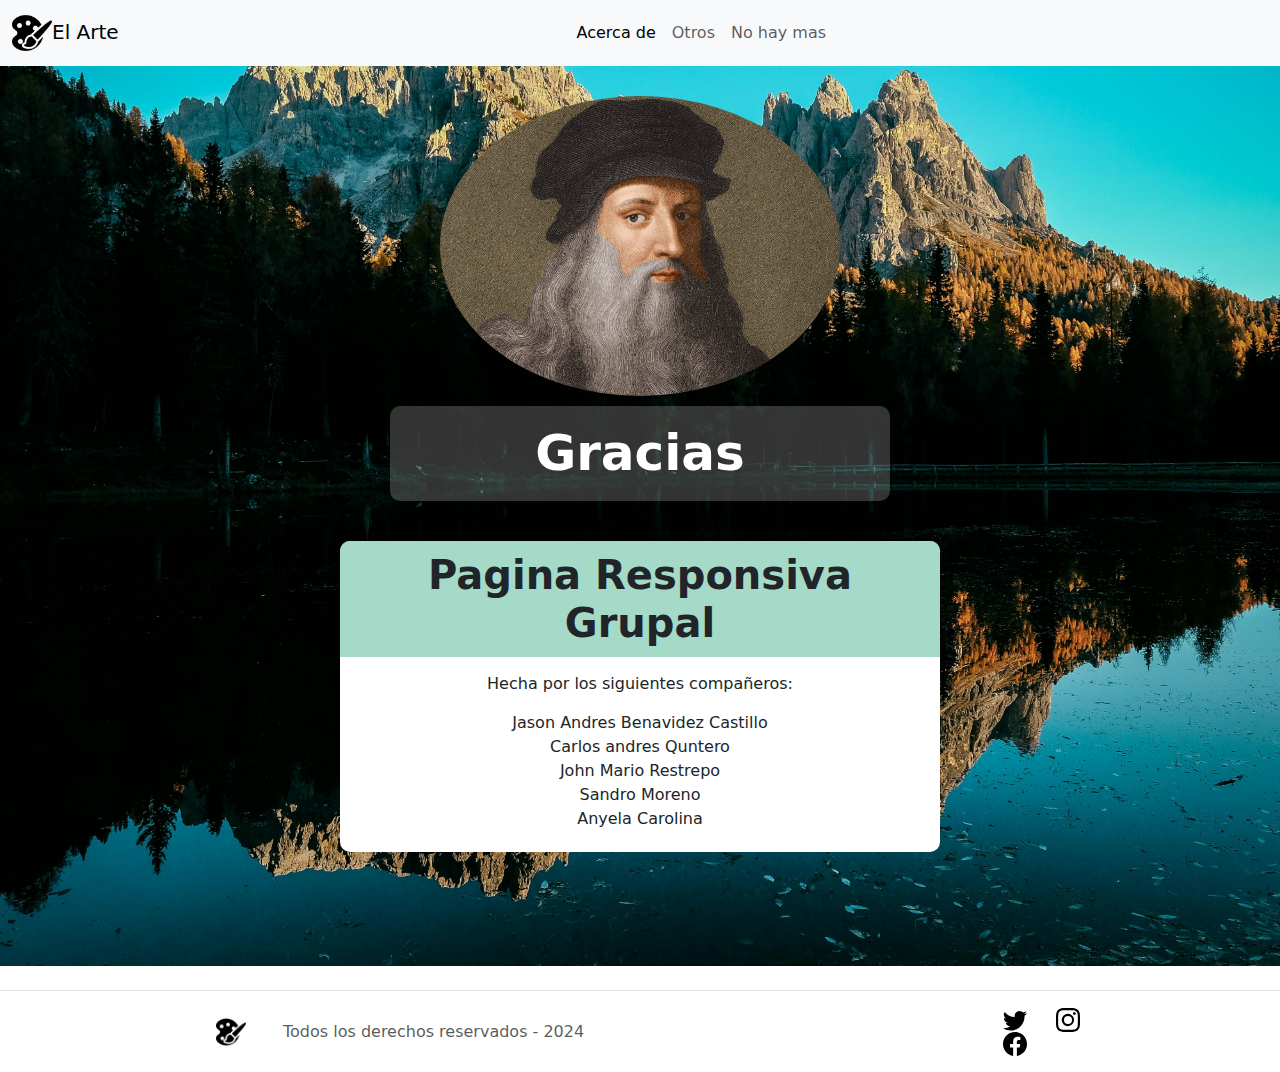
<file: acerca_de.html>
<!DOCTYPE html>
<html style="height: 100%;" lang="en">
<head>
  <meta charset="UTF-8">
  <meta name="viewport" content="width=device-width, initial-scale=1.0">
  <title>El arte</title>
  <link rel="stylesheet" href="./assets/style.css">
  <link href="https://cdn.jsdelivr.net/npm/bootstrap@5.3.3/dist/css/bootstrap.min.css" rel="stylesheet" integrity="sha384-QWTKZyjpPEjISv5WaRU9OFeRpok6YctnYmDr5pNlyT2bRjXh0JMhjY6hW+ALEwIH" crossorigin="anonymous">
  <link rel="icon" type="image/png" href="./assets/icono/iconotittleart.png">
</head>
<body style="height: 100%;">
  <svg xmlns="http://www.w3.org/2000/svg" style="display: none;">
    <symbol id="bootstrap" viewBox="0 0 118 94">
      <title>Bootstrap</title>
      <path fill-rule="evenodd" clip-rule="evenodd" d="M24.509 0c-6.733 0-11.715 5.893-11.492 12.284.214 6.14-.064 14.092-2.066 20.577C8.943 39.365 5.547 43.485 0 44.014v5.972c5.547.529 8.943 4.649 10.951 11.153 2.002 6.485 2.28 14.437 2.066 20.577C12.794 88.106 17.776 94 24.51 94H93.5c6.733 0 11.714-5.893 11.491-12.284-.214-6.14.064-14.092 2.066-20.577 2.009-6.504 5.396-10.624 10.943-11.153v-5.972c-5.547-.529-8.934-4.649-10.943-11.153-2.002-6.484-2.28-14.437-2.066-20.577C105.214 5.894 100.233 0 93.5 0H24.508zM80 57.863C80 66.663 73.436 72 62.543 72H44a2 2 0 01-2-2V24a2 2 0 012-2h18.437c9.083 0 15.044 4.92 15.044 12.474 0 5.302-4.01 10.049-9.119 10.88v.277C75.317 46.394 80 51.21 80 57.863zM60.521 28.34H49.948v14.934h8.905c6.884 0 10.68-2.772 10.68-7.727 0-4.643-3.264-7.207-9.012-7.207zM49.948 49.2v16.458H60.91c7.167 0 10.964-2.876 10.964-8.281 0-5.406-3.903-8.178-11.425-8.178H49.948z"></path>
    </symbol>
    <symbol id="facebook" viewBox="0 0 16 16">
      <path d="M16 8.049c0-4.446-3.582-8.05-8-8.05C3.58 0-.002 3.603-.002 8.05c0 4.017 2.926 7.347 6.75 7.951v-5.625h-2.03V8.05H6.75V6.275c0-2.017 1.195-3.131 3.022-3.131.876 0 1.791.157 1.791.157v1.98h-1.009c-.993 0-1.303.621-1.303 1.258v1.51h2.218l-.354 2.326H9.25V16c3.824-.604 6.75-3.934 6.75-7.951z"></path>
    </symbol>
    <symbol id="instagram" viewBox="0 0 16 16">
        <path d="M8 0C5.829 0 5.556.01 4.703.048 3.85.088 3.269.222 2.76.42a3.917 3.917 0 0 0-1.417.923A3.927 3.927 0 0 0 .42 2.76C.222 3.268.087 3.85.048 4.7.01 5.555 0 5.827 0 8.001c0 2.172.01 2.444.048 3.297.04.852.174 1.433.372 1.942.205.526.478.972.923 1.417.444.445.89.719 1.416.923.51.198 1.09.333 1.942.372C5.555 15.99 5.827 16 8 16s2.444-.01 3.298-.048c.851-.04 1.434-.174 1.943-.372a3.916 3.916 0 0 0 1.416-.923c.445-.445.718-.891.923-1.417.197-.509.332-1.09.372-1.942C15.99 10.445 16 10.173 16 8s-.01-2.445-.048-3.299c-.04-.851-.175-1.433-.372-1.941a3.926 3.926 0 0 0-.923-1.417A3.911 3.911 0 0 0 13.24.42c-.51-.198-1.092-.333-1.943-.372C10.443.01 10.172 0 7.998 0h.003zm-.717 1.442h.718c2.136 0 2.389.007 3.232.046.78.035 1.204.166 1.486.275.373.145.64.319.92.599.28.28.453.546.598.92.11.281.24.705.275 1.485.039.843.047 1.096.047 3.231s-.008 2.389-.047 3.232c-.035.78-.166 1.203-.275 1.485a2.47 2.47 0 0 1-.599.919c-.28.28-.546.453-.92.598-.28.11-.704.24-1.485.276-.843.038-1.096.047-3.232.047s-2.39-.009-3.233-.047c-.78-.036-1.203-.166-1.485-.276a2.478 2.478 0 0 1-.92-.598 2.48 2.48 0 0 1-.6-.92c-.109-.281-.24-.705-.275-1.485-.038-.843-.046-1.096-.046-3.233 0-2.136.008-2.388.046-3.231.036-.78.166-1.204.276-1.486.145-.373.319-.64.599-.92.28-.28.546-.453.92-.598.282-.11.705-.24 1.485-.276.738-.034 1.024-.044 2.515-.045v.002zm4.988 1.328a.96.96 0 1 0 0 1.92.96.96 0 0 0 0-1.92zm-4.27 1.122a4.109 4.109 0 1 0 0 8.217 4.109 4.109 0 0 0 0-8.217zm0 1.441a2.667 2.667 0 1 1 0 5.334 2.667 2.667 0 0 1 0-5.334z"></path>
    </symbol>
    <symbol id="twitter" viewBox="0 0 16 16">
      <path d="M5.026 15c6.038 0 9.341-5.003 9.341-9.334 0-.14 0-.282-.006-.422A6.685 6.685 0 0 0 16 3.542a6.658 6.658 0 0 1-1.889.518 3.301 3.301 0 0 0 1.447-1.817 6.533 6.533 0 0 1-2.087.793A3.286 3.286 0 0 0 7.875 6.03a9.325 9.325 0 0 1-6.767-3.429 3.289 3.289 0 0 0 1.018 4.382A3.323 3.323 0 0 1 .64 6.575v.045a3.288 3.288 0 0 0 2.632 3.218 3.203 3.203 0 0 1-.865.115 3.23 3.23 0 0 1-.614-.057 3.283 3.283 0 0 0 3.067 2.277A6.588 6.588 0 0 1 .78 13.58a6.32 6.32 0 0 1-.78-.045A9.344 9.344 0 0 0 5.026 15z"></path>
    </symbol>
  </svg>

  <nav class="navbar navbar-expand-lg bg-body-tertiary">
    <div class="container-fluid">
      <a class="navbar-brand" href="./index.html"><img src="./assets/icono/artepaleta.png">El Arte</a>
      <button class="navbar-toggler" type="button" data-bs-toggle="collapse" data-bs-target="#navbarNavAltMarkup" aria-controls="navbarNavAltMarkup" aria-expanded="false" aria-label="Toggle navigation">
        <span class="navbar-toggler-icon"></span>
      </button>
      <div class="collapse navbar-collapse" id="navbarNavAltMarkup">
        <div class="navbar-nav">
          <a class="nav-link active" aria-current="page" href="#">Acerca de</a>
          <a class="nav-link" href="#">Otros</a>
          <a class="nav-link disable" aria-disabled="true">No hay mas</a>
        </div>
      </div>
    </div>
  </nav>

  <main class="parallax d-flex flex-wrap row">
    <section>
      <div class="logo-presentacion flex-column">
        <img src="./assets/logo/davinci.png">
        <p>Gracias</p>
      </div>

      <div class="seccion-descripcion text-center">
        <h1>Pagina Responsiva Grupal</h1>
        <p class="text-center">Hecha por los siguientes compañeros:
          <ul class="list-unstyled">
            <li>Jason Andres Benavidez Castillo</li>
            <li>Carlos andres Quntero</li>
            <li>John Mario Restrepo </li>
            <li>Sandro Moreno</li>
            <li>Anyela Carolina</li>
          </ul>
        </p>
      </div>
    </section>
  </main>

  <footer class="d-flex flex-wrap justify-content-between align-items-center py-3 my-4 border-top contenedor-footer">
    <div class="col-md-4 d-flex align-items-center">
      <a href="/" class="mb-3 me-2 mb-md-0 text-muted text-decoration-none lh-1">
        <img src="./assets/icono/artepaleta.png" class="icono-footer">
      </a>
      <span class="mb-3 mb-md-0 text-muted">Todos los derechos reservados - 2024</span>
    </div>
    </div>
      <ul class="nav col-md-1 justify-content-end list-unstyled">
        <li class="ms-3"><a class="text-muted" href="#"><svg class="bi" width="24" height="24"><use xlink:href="#twitter"></use></svg></a></li>
        <li class="ms-3"><a class="text-muted" href="#"><svg class="bi" width="24" height="24"><use xlink:href="#instagram"></use></svg></a></li>
        <li class="ms-3"><a class="text-muted" href="#"><svg class="bi" width="24" height="24"><use xlink:href="#facebook"></use></svg></a></li>
      </ul>
  </footer>

  <script src="https://cdn.jsdelivr.net/npm/@popperjs/core@2.11.8/dist/umd/popper.min.js" integrity="sha384-I7E8VVD/ismYTF4hNIPjVp/Zjvgyol6VFvRkX/vR+Vc4jQkC+hVqc2pM8ODewa9r" crossorigin="anonymous"></script>
  <script src="https://cdn.jsdelivr.net/npm/bootstrap@5.3.3/dist/js/bootstrap.min.js" integrity="sha384-0pUGZvbkm6XF6gxjEnlmuGrJXVbNuzT9qBBavbLwCsOGabYfZo0T0to5eqruptLy" crossorigin="anonymous"></script>
</body>
</html>
</file>
<file: assets/style.css>
* {
    margin: 0 auto;
    padding: 0 auto;
    box-sizing: border-box;
    background-color: transparent;
}

html, body {
    height: auto;
}

/* Contenedor CL */

/* Logo Presentacion */

.logo-presentacion {
    position: relative;
    text-align: center;
    font-size: 50px;
    z-index: 10;
    background-color: transparent;
    width: 40%;
    margin: 20px auto;
}

.logo-presentacion img {
    width: 100%;
    height: 100%;
    max-width: 400px;
    border-radius: 100%;
    margin: 10px;
}

.logo-presentacion p {
    background-color: rgb(255, 255, 255, 0.2);
    padding: 10px;
    width: 100%;
    max-width: 500px;
    border-radius: 10px;
    font-weight: bold;
    color: white;
}


/* Navbar */

nav img {
    width: 40px;
    height: 40px;
}

/* Carousel */

.carousel {
    height: 500px;
    margin: 0 auto;
}

.carousel-item {
    position: relative;
    width: 100%; /* Asegura que ocupe todo el ancho del contenedor */
    height: 100%; /* Asegura que ocupe todo el alto del contenedor */
    
}
  
.carousel-item img {
    width: 100%; /* Adapta la imagen al ancho del contenedor */
    height: 100%; /* Adapta la imagen al alto del contenedor */
    object-fit: cover; /* Mantiene el aspecto proporcional y llena el contenedor */
}

@media (max-width: 576px) {
    .carousel-item {
        height: 1000px;
    }
}

@media (max-width: 768px) {
    .carousel-item {
        height: 1000px;
    }
}

/* Footer */

.icono-footer {
    width: 30px;
    height: 30px;
}

footer, .contenedor-footer {
    background-color: transparent;
}

/* Seccion: Significado del arte */



section .seccion-descripcion {
    margin-top: 40px;
    border-radius: 10px;
    background-color: transparent;
    width: 100%;
    max-width: 600px;
    height: auto;
    padding-bottom: 5px;

}

@media (max-width: 576px) {
    section .seccion-descripcion {
      width: 85%; /* Reduce el ancho en pantallas pequeñas */
    }
  }

section .seccion-descripcion h1 {
    background-color: rgb(166, 218, 200);
    text-align: center;
    margin: 0px auto;
    position: relative;
    width: 100%;
    max-width: 2000px;
    padding: 10px;
    border-radius: 10px 10px 0px 0px;
    font-weight: bold;
}

section .seccion-descripcion p {
    margin: 15px 15px 15px 15px;
    text-align: justify;
    padding: 10px auto;
}

section .seccion-descripcion, p {
    background-color: rgb(255, 255, 255);
}

/* Efecto Parallax */

/* Contenedor del fondo Parallax */

.parallax {
    background-image: url('./fondo-parallax/pexels-francesco-ungaro-1526713.png'); /* Cambia esta URL a tu imagen */
    height: 100%; /* Ocupa toda la altura del viewport */
    background-attachment: fixed; /* Clave para el efecto Parallax */
    background-position: center; /* Centra la imagen */
    background-repeat: no-repeat; /* Evita que la imagen se repita */
    background-size: cover; /* Escala la imagen para cubrir toda el área */
}

/* Cartas */

.carta-contenedor {
    margin: 40px;
    background-color: rgba(255, 255, 255, 0.3);
    padding: 30px 30px 30px 30px;
    border-radius: 10px;
}

.carta-contenedor .card {
    margin: 40px auto;
}

.carta-contenedor .card .card-text {
    background-color: transparent;
}
</file>
